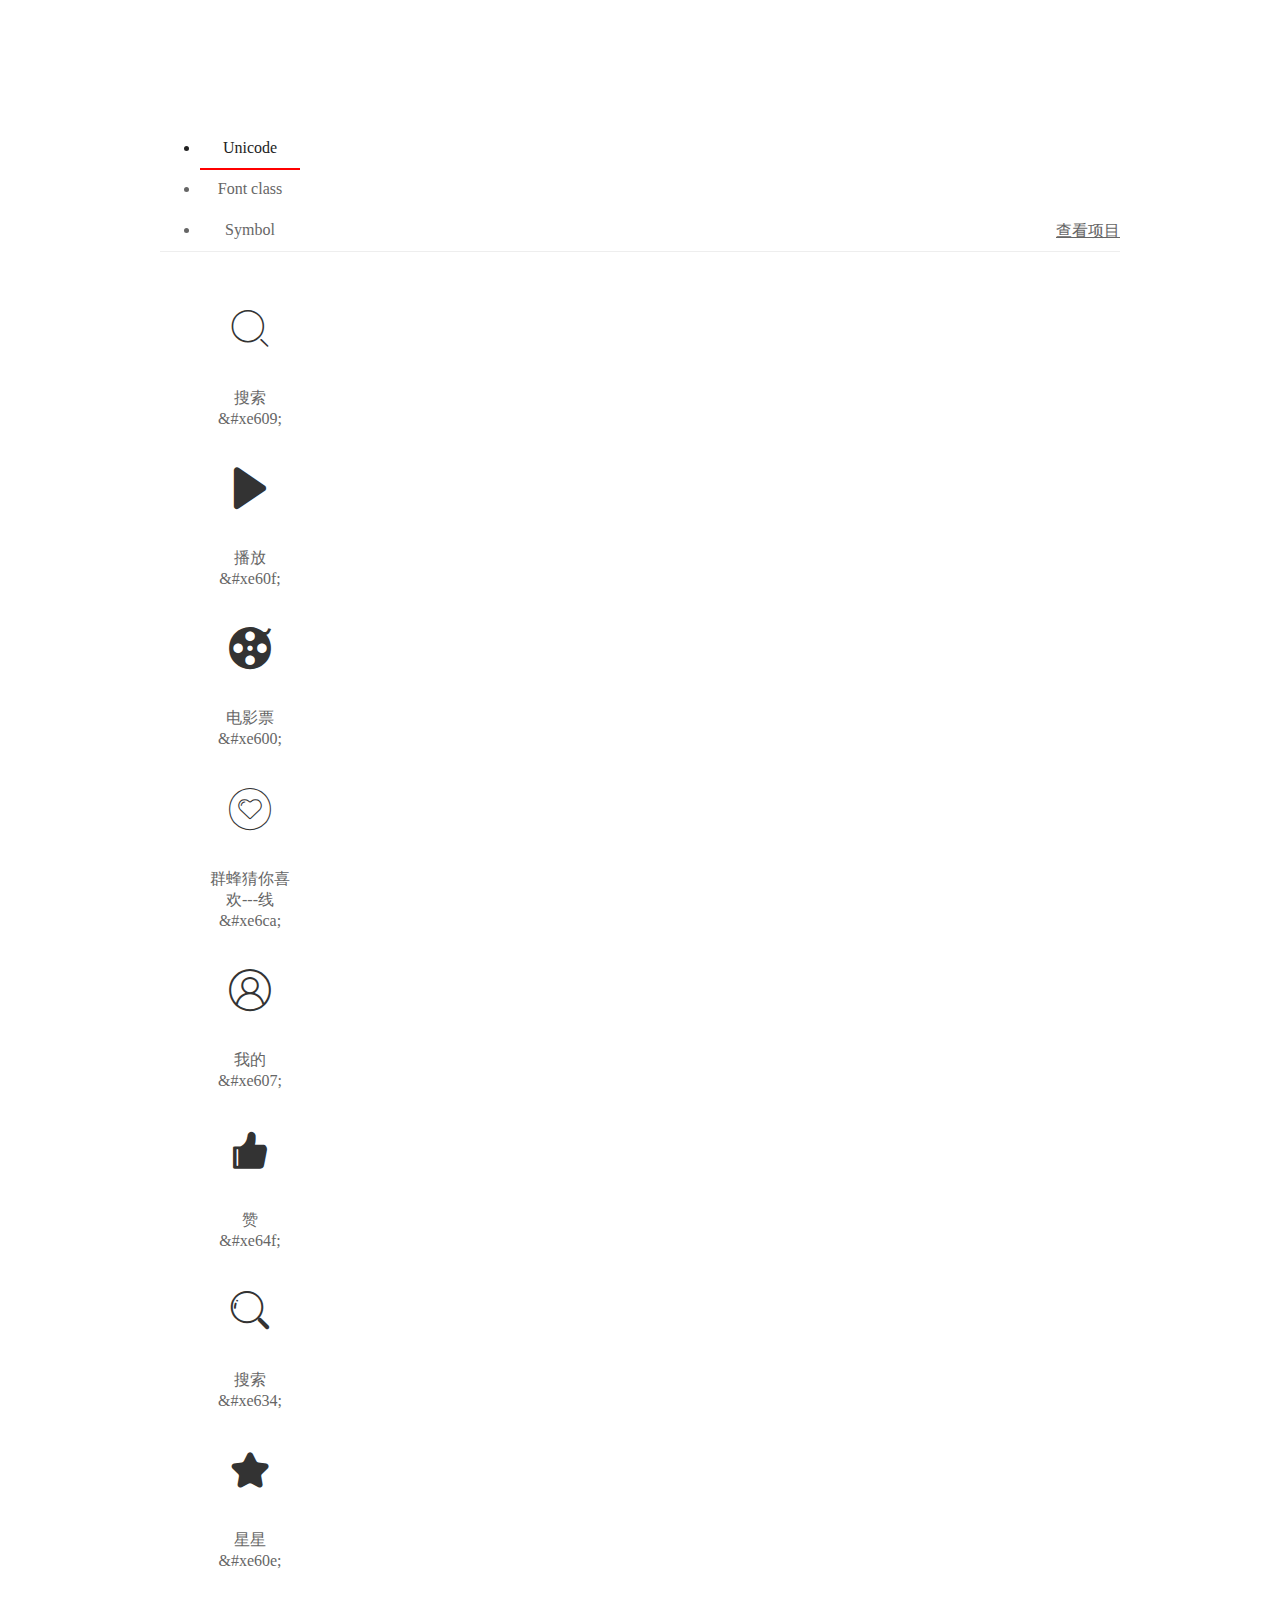
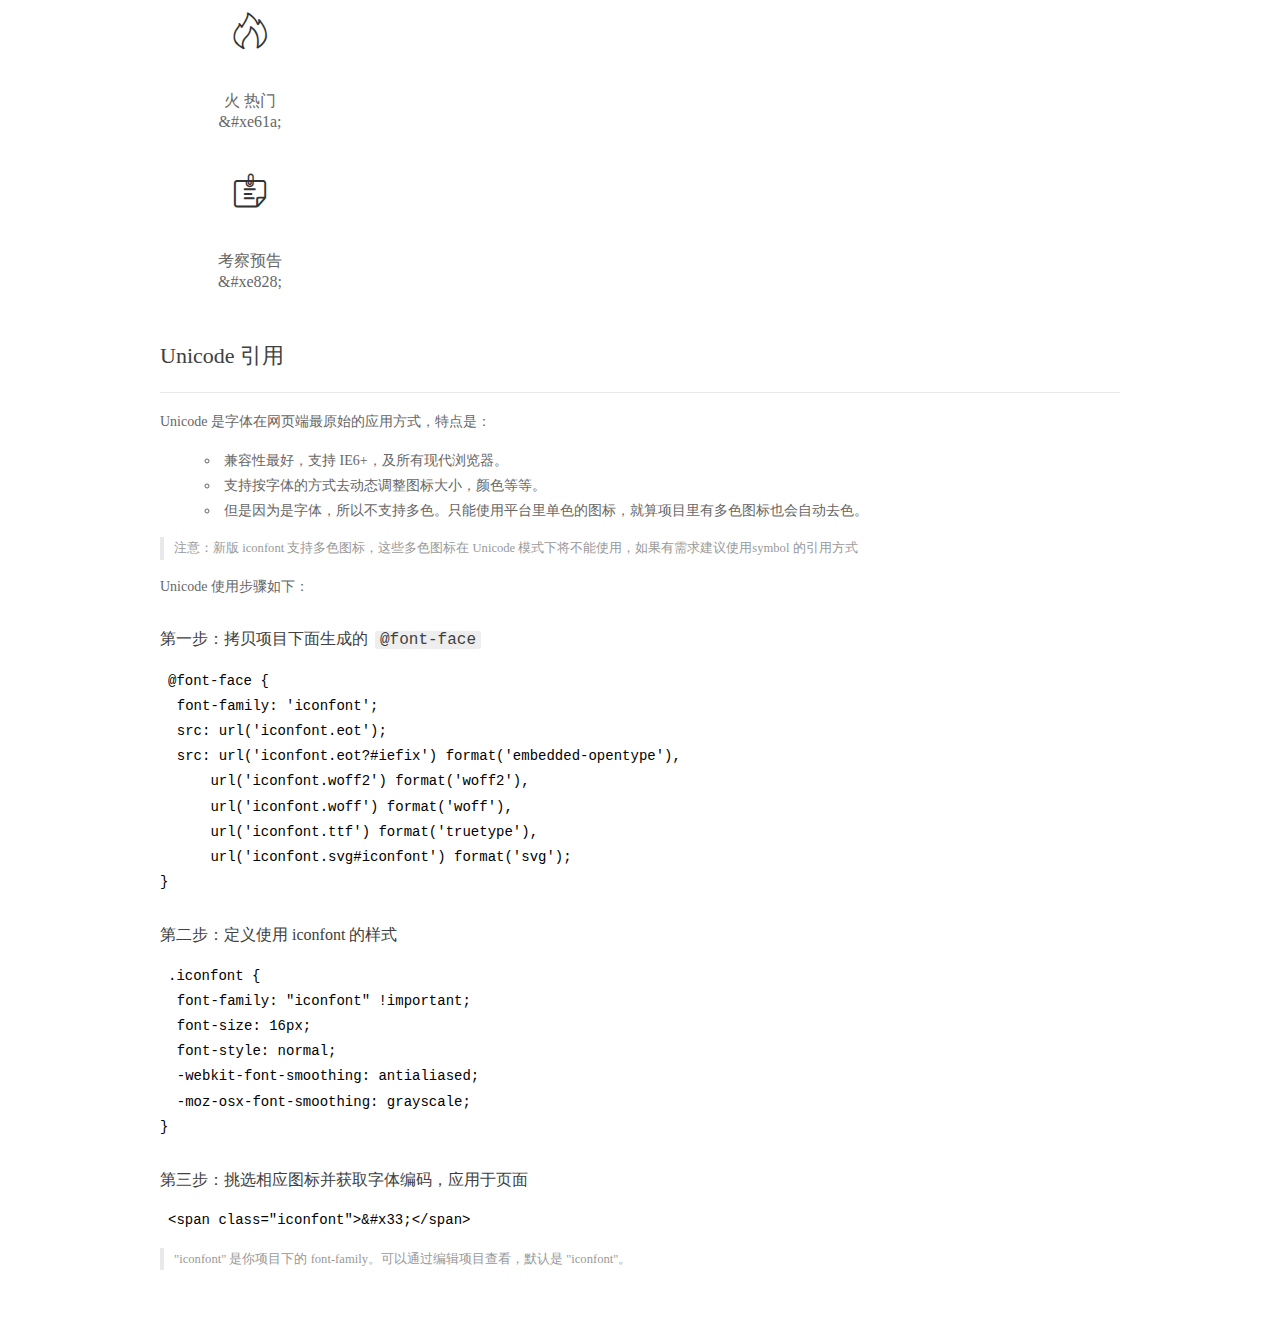
<file: css/font/demo_index.html>
<!DOCTYPE html>
<html>
<head>
  <meta charset="utf-8"/>
  <title>IconFont Demo</title>
  <link rel="shortcut icon" href="https://img.alicdn.com/tps/i4/TB1_oz6GVXXXXaFXpXXJDFnIXXX-64-64.ico" type="image/x-icon"/>
  <link rel="stylesheet" href="https://g.alicdn.com/thx/cube/1.3.2/cube.min.css">
  <link rel="stylesheet" href="demo.css">
  <link rel="stylesheet" href="iconfont.css">
  <script src="iconfont.js"></script>
  <!-- jQuery -->
  <script src="https://a1.alicdn.com/oss/uploads/2018/12/26/7bfddb60-08e8-11e9-9b04-53e73bb6408b.js"></script>
  <!-- 代码高亮 -->
  <script src="https://a1.alicdn.com/oss/uploads/2018/12/26/a3f714d0-08e6-11e9-8a15-ebf944d7534c.js"></script>
</head>
<body>
  <div class="main">
    <h1 class="logo"><a href="https://www.iconfont.cn/" title="iconfont 首页" target="_blank">&#xe86b;</a></h1>
    <div class="nav-tabs">
      <ul id="tabs" class="dib-box">
        <li class="dib active"><span>Unicode</span></li>
        <li class="dib"><span>Font class</span></li>
        <li class="dib"><span>Symbol</span></li>
      </ul>
      
      <a href="https://www.iconfont.cn/manage/index?manage_type=myprojects&projectId=2166000" target="_blank" class="nav-more">查看项目</a>
      
    </div>
    <div class="tab-container">
      <div class="content unicode" style="display: block;">
          <ul class="icon_lists dib-box">
          
            <li class="dib">
              <span class="icon iconfont">&#xe609;</span>
                <div class="name">搜索</div>
                <div class="code-name">&amp;#xe609;</div>
              </li>
          
            <li class="dib">
              <span class="icon iconfont">&#xe60f;</span>
                <div class="name">播放</div>
                <div class="code-name">&amp;#xe60f;</div>
              </li>
          
            <li class="dib">
              <span class="icon iconfont">&#xe600;</span>
                <div class="name">电影票</div>
                <div class="code-name">&amp;#xe600;</div>
              </li>
          
            <li class="dib">
              <span class="icon iconfont">&#xe6ca;</span>
                <div class="name">群蜂猜你喜欢---线</div>
                <div class="code-name">&amp;#xe6ca;</div>
              </li>
          
            <li class="dib">
              <span class="icon iconfont">&#xe607;</span>
                <div class="name">我的</div>
                <div class="code-name">&amp;#xe607;</div>
              </li>
          
            <li class="dib">
              <span class="icon iconfont">&#xe64f;</span>
                <div class="name">赞</div>
                <div class="code-name">&amp;#xe64f;</div>
              </li>
          
            <li class="dib">
              <span class="icon iconfont">&#xe634;</span>
                <div class="name">搜索</div>
                <div class="code-name">&amp;#xe634;</div>
              </li>
          
            <li class="dib">
              <span class="icon iconfont">&#xe60e;</span>
                <div class="name">星星</div>
                <div class="code-name">&amp;#xe60e;</div>
              </li>
          
            <li class="dib">
              <span class="icon iconfont">&#xe61a;</span>
                <div class="name">火  热门</div>
                <div class="code-name">&amp;#xe61a;</div>
              </li>
          
            <li class="dib">
              <span class="icon iconfont">&#xe828;</span>
                <div class="name">考察预告</div>
                <div class="code-name">&amp;#xe828;</div>
              </li>
          
          </ul>
          <div class="article markdown">
          <h2 id="unicode-">Unicode 引用</h2>
          <hr>

          <p>Unicode 是字体在网页端最原始的应用方式，特点是：</p>
          <ul>
            <li>兼容性最好，支持 IE6+，及所有现代浏览器。</li>
            <li>支持按字体的方式去动态调整图标大小，颜色等等。</li>
            <li>但是因为是字体，所以不支持多色。只能使用平台里单色的图标，就算项目里有多色图标也会自动去色。</li>
          </ul>
          <blockquote>
            <p>注意：新版 iconfont 支持多色图标，这些多色图标在 Unicode 模式下将不能使用，如果有需求建议使用symbol 的引用方式</p>
          </blockquote>
          <p>Unicode 使用步骤如下：</p>
          <h3 id="-font-face">第一步：拷贝项目下面生成的 <code>@font-face</code></h3>
<pre><code class="language-css"
>@font-face {
  font-family: 'iconfont';
  src: url('iconfont.eot');
  src: url('iconfont.eot?#iefix') format('embedded-opentype'),
      url('iconfont.woff2') format('woff2'),
      url('iconfont.woff') format('woff'),
      url('iconfont.ttf') format('truetype'),
      url('iconfont.svg#iconfont') format('svg');
}
</code></pre>
          <h3 id="-iconfont-">第二步：定义使用 iconfont 的样式</h3>
<pre><code class="language-css"
>.iconfont {
  font-family: "iconfont" !important;
  font-size: 16px;
  font-style: normal;
  -webkit-font-smoothing: antialiased;
  -moz-osx-font-smoothing: grayscale;
}
</code></pre>
          <h3 id="-">第三步：挑选相应图标并获取字体编码，应用于页面</h3>
<pre>
<code class="language-html"
>&lt;span class="iconfont"&gt;&amp;#x33;&lt;/span&gt;
</code></pre>
          <blockquote>
            <p>"iconfont" 是你项目下的 font-family。可以通过编辑项目查看，默认是 "iconfont"。</p>
          </blockquote>
          </div>
      </div>
      <div class="content font-class">
        <ul class="icon_lists dib-box">
          
          <li class="dib">
            <span class="icon iconfont icon-tubiaolunkuo-"></span>
            <div class="name">
              搜索
            </div>
            <div class="code-name">.icon-tubiaolunkuo-
            </div>
          </li>
          
          <li class="dib">
            <span class="icon iconfont icon-bofang"></span>
            <div class="name">
              播放
            </div>
            <div class="code-name">.icon-bofang
            </div>
          </li>
          
          <li class="dib">
            <span class="icon iconfont icon-dianyingpiao"></span>
            <div class="name">
              电影票
            </div>
            <div class="code-name">.icon-dianyingpiao
            </div>
          </li>
          
          <li class="dib">
            <span class="icon iconfont icon-qunfengcainixihuanxian"></span>
            <div class="name">
              群蜂猜你喜欢---线
            </div>
            <div class="code-name">.icon-qunfengcainixihuanxian
            </div>
          </li>
          
          <li class="dib">
            <span class="icon iconfont icon-04"></span>
            <div class="name">
              我的
            </div>
            <div class="code-name">.icon-04
            </div>
          </li>
          
          <li class="dib">
            <span class="icon iconfont icon-zan"></span>
            <div class="name">
              赞
            </div>
            <div class="code-name">.icon-zan
            </div>
          </li>
          
          <li class="dib">
            <span class="icon iconfont icon-sousuo"></span>
            <div class="name">
              搜索
            </div>
            <div class="code-name">.icon-sousuo
            </div>
          </li>
          
          <li class="dib">
            <span class="icon iconfont icon-xingxing"></span>
            <div class="name">
              星星
            </div>
            <div class="code-name">.icon-xingxing
            </div>
          </li>
          
          <li class="dib">
            <span class="icon iconfont icon-huoremen"></span>
            <div class="name">
              火  热门
            </div>
            <div class="code-name">.icon-huoremen
            </div>
          </li>
          
          <li class="dib">
            <span class="icon iconfont icon-kaochayugao"></span>
            <div class="name">
              考察预告
            </div>
            <div class="code-name">.icon-kaochayugao
            </div>
          </li>
          
        </ul>
        <div class="article markdown">
        <h2 id="font-class-">font-class 引用</h2>
        <hr>

        <p>font-class 是 Unicode 使用方式的一种变种，主要是解决 Unicode 书写不直观，语意不明确的问题。</p>
        <p>与 Unicode 使用方式相比，具有如下特点：</p>
        <ul>
          <li>兼容性良好，支持 IE8+，及所有现代浏览器。</li>
          <li>相比于 Unicode 语意明确，书写更直观。可以很容易分辨这个 icon 是什么。</li>
          <li>因为使用 class 来定义图标，所以当要替换图标时，只需要修改 class 里面的 Unicode 引用。</li>
          <li>不过因为本质上还是使用的字体，所以多色图标还是不支持的。</li>
        </ul>
        <p>使用步骤如下：</p>
        <h3 id="-fontclass-">第一步：引入项目下面生成的 fontclass 代码：</h3>
<pre><code class="language-html">&lt;link rel="stylesheet" href="./iconfont.css"&gt;
</code></pre>
        <h3 id="-">第二步：挑选相应图标并获取类名，应用于页面：</h3>
<pre><code class="language-html">&lt;span class="iconfont icon-xxx"&gt;&lt;/span&gt;
</code></pre>
        <blockquote>
          <p>"
            iconfont" 是你项目下的 font-family。可以通过编辑项目查看，默认是 "iconfont"。</p>
        </blockquote>
      </div>
      </div>
      <div class="content symbol">
          <ul class="icon_lists dib-box">
          
            <li class="dib">
                <svg class="icon svg-icon" aria-hidden="true">
                  <use xlink:href="#icon-tubiaolunkuo-"></use>
                </svg>
                <div class="name">搜索</div>
                <div class="code-name">#icon-tubiaolunkuo-</div>
            </li>
          
            <li class="dib">
                <svg class="icon svg-icon" aria-hidden="true">
                  <use xlink:href="#icon-bofang"></use>
                </svg>
                <div class="name">播放</div>
                <div class="code-name">#icon-bofang</div>
            </li>
          
            <li class="dib">
                <svg class="icon svg-icon" aria-hidden="true">
                  <use xlink:href="#icon-dianyingpiao"></use>
                </svg>
                <div class="name">电影票</div>
                <div class="code-name">#icon-dianyingpiao</div>
            </li>
          
            <li class="dib">
                <svg class="icon svg-icon" aria-hidden="true">
                  <use xlink:href="#icon-qunfengcainixihuanxian"></use>
                </svg>
                <div class="name">群蜂猜你喜欢---线</div>
                <div class="code-name">#icon-qunfengcainixihuanxian</div>
            </li>
          
            <li class="dib">
                <svg class="icon svg-icon" aria-hidden="true">
                  <use xlink:href="#icon-04"></use>
                </svg>
                <div class="name">我的</div>
                <div class="code-name">#icon-04</div>
            </li>
          
            <li class="dib">
                <svg class="icon svg-icon" aria-hidden="true">
                  <use xlink:href="#icon-zan"></use>
                </svg>
                <div class="name">赞</div>
                <div class="code-name">#icon-zan</div>
            </li>
          
            <li class="dib">
                <svg class="icon svg-icon" aria-hidden="true">
                  <use xlink:href="#icon-sousuo"></use>
                </svg>
                <div class="name">搜索</div>
                <div class="code-name">#icon-sousuo</div>
            </li>
          
            <li class="dib">
                <svg class="icon svg-icon" aria-hidden="true">
                  <use xlink:href="#icon-xingxing"></use>
                </svg>
                <div class="name">星星</div>
                <div class="code-name">#icon-xingxing</div>
            </li>
          
            <li class="dib">
                <svg class="icon svg-icon" aria-hidden="true">
                  <use xlink:href="#icon-huoremen"></use>
                </svg>
                <div class="name">火  热门</div>
                <div class="code-name">#icon-huoremen</div>
            </li>
          
            <li class="dib">
                <svg class="icon svg-icon" aria-hidden="true">
                  <use xlink:href="#icon-kaochayugao"></use>
                </svg>
                <div class="name">考察预告</div>
                <div class="code-name">#icon-kaochayugao</div>
            </li>
          
          </ul>
          <div class="article markdown">
          <h2 id="symbol-">Symbol 引用</h2>
          <hr>

          <p>这是一种全新的使用方式，应该说这才是未来的主流，也是平台目前推荐的用法。相关介绍可以参考这篇<a href="">文章</a>
            这种用法其实是做了一个 SVG 的集合，与另外两种相比具有如下特点：</p>
          <ul>
            <li>支持多色图标了，不再受单色限制。</li>
            <li>通过一些技巧，支持像字体那样，通过 <code>font-size</code>, <code>color</code> 来调整样式。</li>
            <li>兼容性较差，支持 IE9+，及现代浏览器。</li>
            <li>浏览器渲染 SVG 的性能一般，还不如 png。</li>
          </ul>
          <p>使用步骤如下：</p>
          <h3 id="-symbol-">第一步：引入项目下面生成的 symbol 代码：</h3>
<pre><code class="language-html">&lt;script src="./iconfont.js"&gt;&lt;/script&gt;
</code></pre>
          <h3 id="-css-">第二步：加入通用 CSS 代码（引入一次就行）：</h3>
<pre><code class="language-html">&lt;style&gt;
.icon {
  width: 1em;
  height: 1em;
  vertical-align: -0.15em;
  fill: currentColor;
  overflow: hidden;
}
&lt;/style&gt;
</code></pre>
          <h3 id="-">第三步：挑选相应图标并获取类名，应用于页面：</h3>
<pre><code class="language-html">&lt;svg class="icon" aria-hidden="true"&gt;
  &lt;use xlink:href="#icon-xxx"&gt;&lt;/use&gt;
&lt;/svg&gt;
</code></pre>
          </div>
      </div>

    </div>
  </div>
  <script>
  $(document).ready(function () {
      $('.tab-container .content:first').show()

      $('#tabs li').click(function (e) {
        var tabContent = $('.tab-container .content')
        var index = $(this).index()

        if ($(this).hasClass('active')) {
          return
        } else {
          $('#tabs li').removeClass('active')
          $(this).addClass('active')

          tabContent.hide().eq(index).fadeIn()
        }
      })
    })
  </script>
</body>
</html>
</file>
<file: css/font/demo.css>
/* Logo 字体 */
@font-face {
  font-family: "iconfont logo";
  src: url('https://at.alicdn.com/t/font_985780_km7mi63cihi.eot?t=1545807318834');
  src: url('https://at.alicdn.com/t/font_985780_km7mi63cihi.eot?t=1545807318834#iefix') format('embedded-opentype'),
    url('https://at.alicdn.com/t/font_985780_km7mi63cihi.woff?t=1545807318834') format('woff'),
    url('https://at.alicdn.com/t/font_985780_km7mi63cihi.ttf?t=1545807318834') format('truetype'),
    url('https://at.alicdn.com/t/font_985780_km7mi63cihi.svg?t=1545807318834#iconfont') format('svg');
}

.logo {
  font-family: "iconfont logo";
  font-size: 160px;
  font-style: normal;
  -webkit-font-smoothing: antialiased;
  -moz-osx-font-smoothing: grayscale;
}

/* tabs */
.nav-tabs {
  position: relative;
}

.nav-tabs .nav-more {
  position: absolute;
  right: 0;
  bottom: 0;
  height: 42px;
  line-height: 42px;
  color: #666;
}

#tabs {
  border-bottom: 1px solid #eee;
}

#tabs li {
  cursor: pointer;
  width: 100px;
  height: 40px;
  line-height: 40px;
  text-align: center;
  font-size: 16px;
  border-bottom: 2px solid transparent;
  position: relative;
  z-index: 1;
  margin-bottom: -1px;
  color: #666;
}


#tabs .active {
  border-bottom-color: #f00;
  color: #222;
}

.tab-container .content {
  display: none;
}

/* 页面布局 */
.main {
  padding: 30px 100px;
  width: 960px;
  margin: 0 auto;
}

.main .logo {
  color: #333;
  text-align: left;
  margin-bottom: 30px;
  line-height: 1;
  height: 110px;
  margin-top: -50px;
  overflow: hidden;
  *zoom: 1;
}

.main .logo a {
  font-size: 160px;
  color: #333;
}

.helps {
  margin-top: 40px;
}

.helps pre {
  padding: 20px;
  margin: 10px 0;
  border: solid 1px #e7e1cd;
  background-color: #fffdef;
  overflow: auto;
}

.icon_lists {
  width: 100% !important;
  overflow: hidden;
  *zoom: 1;
}

.icon_lists li {
  width: 100px;
  margin-bottom: 10px;
  margin-right: 20px;
  text-align: center;
  list-style: none !important;
  cursor: default;
}

.icon_lists li .code-name {
  line-height: 1.2;
}

.icon_lists .icon {
  display: block;
  height: 100px;
  line-height: 100px;
  font-size: 42px;
  margin: 10px auto;
  color: #333;
  -webkit-transition: font-size 0.25s linear, width 0.25s linear;
  -moz-transition: font-size 0.25s linear, width 0.25s linear;
  transition: font-size 0.25s linear, width 0.25s linear;
}

.icon_lists .icon:hover {
  font-size: 100px;
}

.icon_lists .svg-icon {
  /* 通过设置 font-size 来改变图标大小 */
  width: 1em;
  /* 图标和文字相邻时，垂直对齐 */
  vertical-align: -0.15em;
  /* 通过设置 color 来改变 SVG 的颜色/fill */
  fill: currentColor;
  /* path 和 stroke 溢出 viewBox 部分在 IE 下会显示
      normalize.css 中也包含这行 */
  overflow: hidden;
}

.icon_lists li .name,
.icon_lists li .code-name {
  color: #666;
}

/* markdown 样式 */
.markdown {
  color: #666;
  font-size: 14px;
  line-height: 1.8;
}

.highlight {
  line-height: 1.5;
}

.markdown img {
  vertical-align: middle;
  max-width: 100%;
}

.markdown h1 {
  color: #404040;
  font-weight: 500;
  line-height: 40px;
  margin-bottom: 24px;
}

.markdown h2,
.markdown h3,
.markdown h4,
.markdown h5,
.markdown h6 {
  color: #404040;
  margin: 1.6em 0 0.6em 0;
  font-weight: 500;
  clear: both;
}

.markdown h1 {
  font-size: 28px;
}

.markdown h2 {
  font-size: 22px;
}

.markdown h3 {
  font-size: 16px;
}

.markdown h4 {
  font-size: 14px;
}

.markdown h5 {
  font-size: 12px;
}

.markdown h6 {
  font-size: 12px;
}

.markdown hr {
  height: 1px;
  border: 0;
  background: #e9e9e9;
  margin: 16px 0;
  clear: both;
}

.markdown p {
  margin: 1em 0;
}

.markdown>p,
.markdown>blockquote,
.markdown>.highlight,
.markdown>ol,
.markdown>ul {
  width: 80%;
}

.markdown ul>li {
  list-style: circle;
}

.markdown>ul li,
.markdown blockquote ul>li {
  margin-left: 20px;
  padding-left: 4px;
}

.markdown>ul li p,
.markdown>ol li p {
  margin: 0.6em 0;
}

.markdown ol>li {
  list-style: decimal;
}

.markdown>ol li,
.markdown blockquote ol>li {
  margin-left: 20px;
  padding-left: 4px;
}

.markdown code {
  margin: 0 3px;
  padding: 0 5px;
  background: #eee;
  border-radius: 3px;
}

.markdown strong,
.markdown b {
  font-weight: 600;
}

.markdown>table {
  border-collapse: collapse;
  border-spacing: 0px;
  empty-cells: show;
  border: 1px solid #e9e9e9;
  width: 95%;
  margin-bottom: 24px;
}

.markdown>table th {
  white-space: nowrap;
  color: #333;
  font-weight: 600;
}

.markdown>table th,
.markdown>table td {
  border: 1px solid #e9e9e9;
  padding: 8px 16px;
  text-align: left;
}

.markdown>table th {
  background: #F7F7F7;
}

.markdown blockquote {
  font-size: 90%;
  color: #999;
  border-left: 4px solid #e9e9e9;
  padding-left: 0.8em;
  margin: 1em 0;
}

.markdown blockquote p {
  margin: 0;
}

.markdown .anchor {
  opacity: 0;
  transition: opacity 0.3s ease;
  margin-left: 8px;
}

.markdown .waiting {
  color: #ccc;
}

.markdown h1:hover .anchor,
.markdown h2:hover .anchor,
.markdown h3:hover .anchor,
.markdown h4:hover .anchor,
.markdown h5:hover .anchor,
.markdown h6:hover .anchor {
  opacity: 1;
  display: inline-block;
}

.markdown>br,
.markdown>p>br {
  clear: both;
}


.hljs {
  display: block;
  background: white;
  padding: 0.5em;
  color: #333333;
  overflow-x: auto;
}

.hljs-comment,
.hljs-meta {
  color: #969896;
}

.hljs-string,
.hljs-variable,
.hljs-template-variable,
.hljs-strong,
.hljs-emphasis,
.hljs-quote {
  color: #df5000;
}

.hljs-keyword,
.hljs-selector-tag,
.hljs-type {
  color: #a71d5d;
}

.hljs-literal,
.hljs-symbol,
.hljs-bullet,
.hljs-attribute {
  color: #0086b3;
}

.hljs-section,
.hljs-name {
  color: #63a35c;
}

.hljs-tag {
  color: #333333;
}

.hljs-title,
.hljs-attr,
.hljs-selector-id,
.hljs-selector-class,
.hljs-selector-attr,
.hljs-selector-pseudo {
  color: #795da3;
}

.hljs-addition {
  color: #55a532;
  background-color: #eaffea;
}

.hljs-deletion {
  color: #bd2c00;
  background-color: #ffecec;
}

.hljs-link {
  text-decoration: underline;
}

/* 代码高亮 */
/* PrismJS 1.15.0
https://prismjs.com/download.html#themes=prism&languages=markup+css+clike+javascript */
/**
 * prism.js default theme for JavaScript, CSS and HTML
 * Based on dabblet (http://dabblet.com)
 * @author Lea Verou
 */
code[class*="language-"],
pre[class*="language-"] {
  color: black;
  background: none;
  text-shadow: 0 1px white;
  font-family: Consolas, Monaco, 'Andale Mono', 'Ubuntu Mono', monospace;
  text-align: left;
  white-space: pre;
  word-spacing: normal;
  word-break: normal;
  word-wrap: normal;
  line-height: 1.5;

  -moz-tab-size: 4;
  -o-tab-size: 4;
  tab-size: 4;

  -webkit-hyphens: none;
  -moz-hyphens: none;
  -ms-hyphens: none;
  hyphens: none;
}

pre[class*="language-"]::-moz-selection,
pre[class*="language-"] ::-moz-selection,
code[class*="language-"]::-moz-selection,
code[class*="language-"] ::-moz-selection {
  text-shadow: none;
  background: #b3d4fc;
}

pre[class*="language-"]::selection,
pre[class*="language-"] ::selection,
code[class*="language-"]::selection,
code[class*="language-"] ::selection {
  text-shadow: none;
  background: #b3d4fc;
}

@media print {

  code[class*="language-"],
  pre[class*="language-"] {
    text-shadow: none;
  }
}

/* Code blocks */
pre[class*="language-"] {
  padding: 1em;
  margin: .5em 0;
  overflow: auto;
}

:not(pre)>code[class*="language-"],
pre[class*="language-"] {
  background: #f5f2f0;
}

/* Inline code */
:not(pre)>code[class*="language-"] {
  padding: .1em;
  border-radius: .3em;
  white-space: normal;
}

.token.comment,
.token.prolog,
.token.doctype,
.token.cdata {
  color: slategray;
}

.token.punctuation {
  color: #999;
}

.namespace {
  opacity: .7;
}

.token.property,
.token.tag,
.token.boolean,
.token.number,
.token.constant,
.token.symbol,
.token.deleted {
  color: #905;
}

.token.selector,
.token.attr-name,
.token.string,
.token.char,
.token.builtin,
.token.inserted {
  color: #690;
}

.token.operator,
.token.entity,
.token.url,
.language-css .token.string,
.style .token.string {
  color: #9a6e3a;
  background: hsla(0, 0%, 100%, .5);
}

.token.atrule,
.token.attr-value,
.token.keyword {
  color: #07a;
}

.token.function,
.token.class-name {
  color: #DD4A68;
}

.token.regex,
.token.important,
.token.variable {
  color: #e90;
}

.token.important,
.token.bold {
  font-weight: bold;
}

.token.italic {
  font-style: italic;
}

.token.entity {
  cursor: help;
}
</file>
<file: css/font/iconfont.css>
@font-face {font-family: "iconfont";
  src: url('iconfont.eot?t=1603966465323'); /* IE9 */
  src: url('iconfont.eot?t=1603966465323#iefix') format('embedded-opentype'), /* IE6-IE8 */
  url('[data-uri]') format('woff2'),
  url('iconfont.woff?t=1603966465323') format('woff'),
  url('iconfont.ttf?t=1603966465323') format('truetype'), /* chrome, firefox, opera, Safari, Android, iOS 4.2+ */
  url('iconfont.svg?t=1603966465323#iconfont') format('svg'); /* iOS 4.1- */
}

.iconfont {
  font-family: "iconfont" !important;
  font-size: 16px;
  font-style: normal;
  -webkit-font-smoothing: antialiased;
  -moz-osx-font-smoothing: grayscale;
}

.icon-tubiaolunkuo-:before {
  content: "\e609";
}

.icon-bofang:before {
  content: "\e60f";
}

.icon-dianyingpiao:before {
  content: "\e600";
}

.icon-qunfengcainixihuanxian:before {
  content: "\e6ca";
}

.icon-04:before {
  content: "\e607";
}

.icon-zan:before {
  content: "\e64f";
}

.icon-sousuo:before {
  content: "\e634";
}

.icon-xingxing:before {
  content: "\e60e";
}

.icon-huoremen:before {
  content: "\e61a";
}

.icon-kaochayugao:before {
  content: "\e828";
}
</file>
